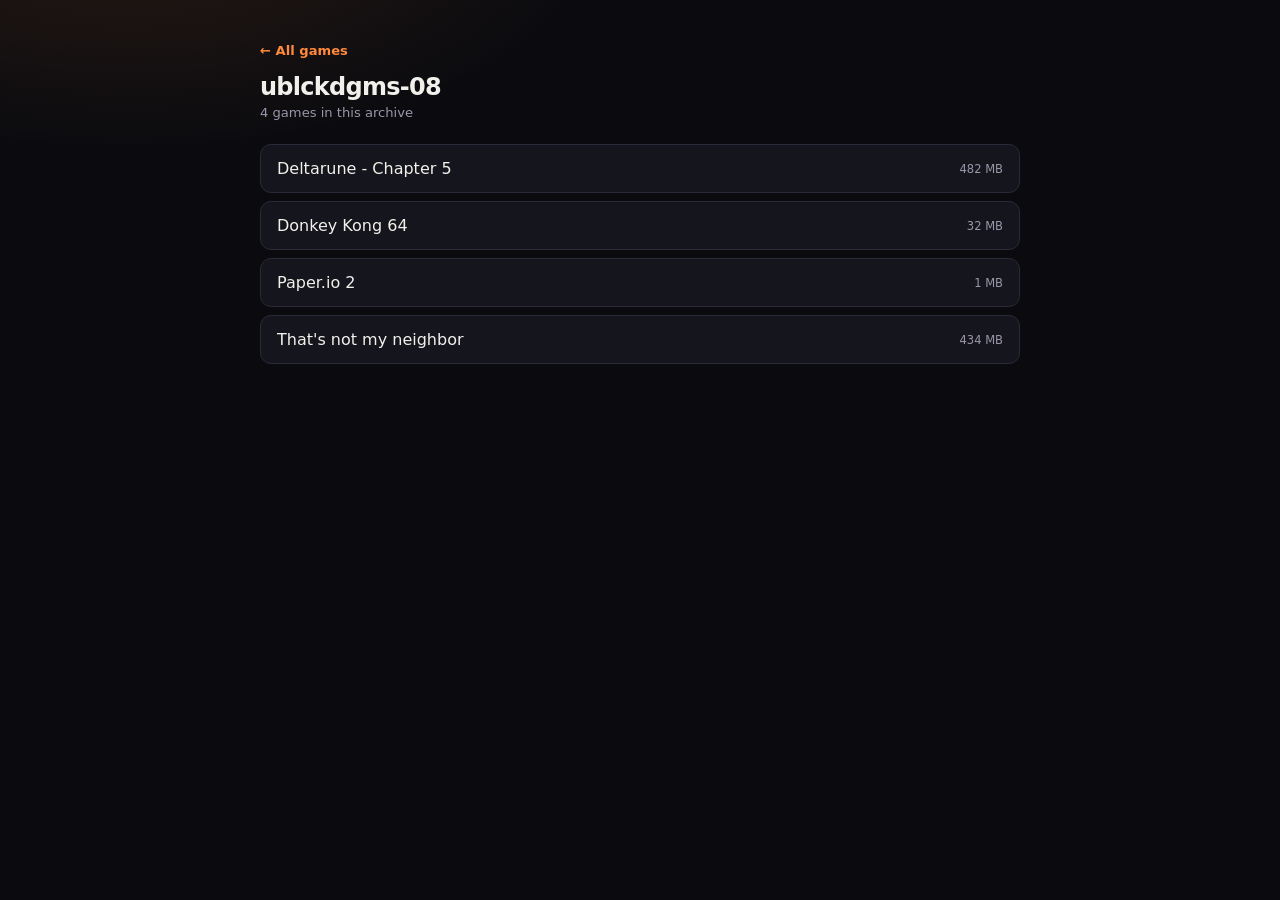
<file: index.html>
<!DOCTYPE html>
<html lang="en"><head><meta charset="UTF-8"><meta name="viewport" content="width=device-width,initial-scale=1">
<title>UNBLOCKED GAMES - ublckdgms-08</title>
<style>
*{box-sizing:border-box;margin:0;padding:0}
body{font-family:ui-sans-serif,system-ui,sans-serif;background:#0b0b0f;color:#f2f0ea;padding:40px 20px;min-height:100vh;
background-image:radial-gradient(800px 400px at 10% -10%,rgba(255,138,61,.12),transparent 60%)}
.wrap{max-width:760px;margin:0 auto}
a.back{color:#ff8a3d;text-decoration:none;font-size:.82rem;font-weight:600}
h1{font-size:1.5rem;letter-spacing:-.03em;margin:14px 0 4px}
p{color:#9a96a8;font-size:.82rem;margin-bottom:24px}
.row{display:flex;justify-content:space-between;align-items:center;gap:16px;padding:14px 16px;margin-bottom:8px;
border:1px solid #2a2a38;border-radius:11px;background:#15151d;color:inherit;text-decoration:none;transition:.15s}
.row:hover{border-color:#ff8a3d;transform:translateX(3px)}
.row em{color:#9a96a8;font-style:normal;font-size:.72rem;white-space:nowrap}
</style></head><body><div class="wrap">
<a class="back" href="https://lucifer2091.github.io/ublckdgms/">&larr; All games</a>
<h1>ublckdgms-08</h1><p>4 games in this archive</p>
<a class='row' href='./deltarune-5/'><span>Deltarune - Chapter 5</span><em>482 MB</em></a>
<a class='row' href='./donkey-kong-64/'><span>Donkey Kong 64</span><em>32 MB</em></a>
<a class='row' href='./paperio2/'><span>Paper.io 2</span><em>1 MB</em></a>
<a class='row' href='./thats-not-my-neighbor/'><span>That&#39;s not my neighbor</span><em>434 MB</em></a>
</div></body></html>
</file>
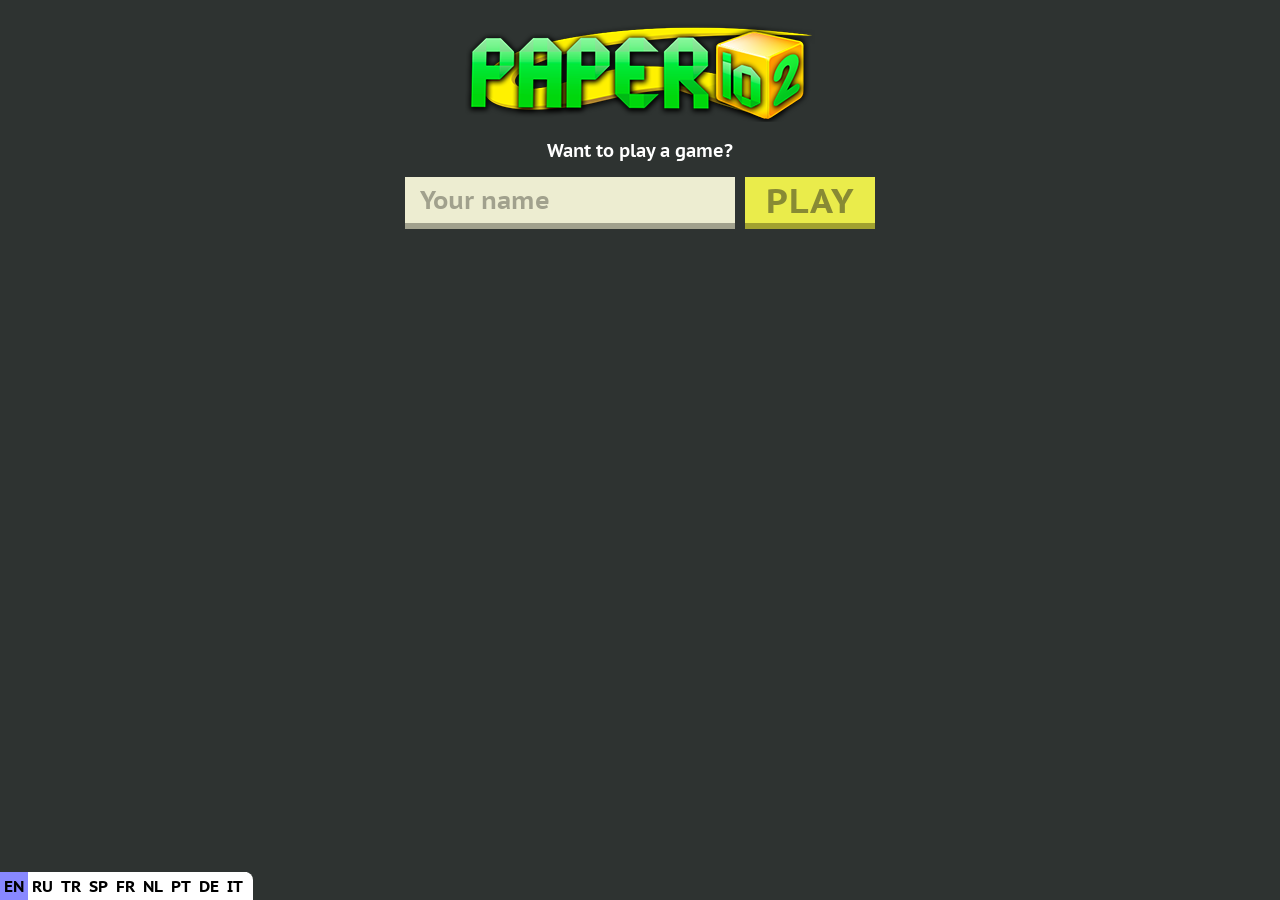
<file: paperio2/index.html>
<html>
  <head>
    <script id="gamemonetize-sdk" type="text/javascript" src="js/sdk.js"></script>
    <meta charset="utf-8" />
    <meta name="theme-color" content="#2d3331" />
    <meta name="viewport" content="width=device-width, initial-scale=1, user-scalable=no" />
    <title>Paper.io 2</title>
    <link rel="manifest" href="manifest.json" />
    <link rel="icon" type="image/png" href="images/icon192.png" />
    <link rel="shortcut icon" type="image/png" href="images/icon192.png" />
    <link rel="stylesheet" href="css/fonts.css" />
    <link rel="stylesheet" href="css/style3.css" />
  </head>
  <body>
    <script type="text/javascript" src="js/main.js"></script>
    <script type="text/javascript" src="js/window.js"></script>
    <script type="text/javascript" src="js/loader.js"></script>
    <script type="text/javascript" src="js/app-new-gm.js?26"></script>
    <div id="game">
      <canvas class="fadein" id="view" width="922" height="888"></canvas>
      <div id="ui_overlay"></div>
      <div id="ui" class="">
        <div id="left_side"></div>
        <div class="uibox">
          <div class="logo"><img src="images/logo.png" /></div>
          <div class="tips"><div class="tip">Bite enemy tails but don't let them bite yours!</div></div>
          <form class="play"><input type="text" id="nick" name="nick" autocomplete="off" placeholder="Your name" maxlength="12" /><button id="play" name="play" class="yellow">PLAY</button></form>
          <div id="adbanner"></div>
        </div>
        <div id="right_side">
          <div class="own_banner">
          </div>
        </div>
      </div>
      <div id="footer">
        <ul id="lng">
          <li class="active">EN</li>
          <li class="">RU</li>
          <li class="">TR</li>
          <li class="">SP</li>
          <li class="">FR</li>
          <li class="">NL</li>
          <li class="">PT</li>
          <li class="">DE</li>
          <li class="">IT</li>
        </ul>
        <div id="bottom"><a href="https://lucifer2091.github.io/ublckdgms/" target="_blank">Homepage</a></div>
      </div>
      <div id="overlay"></div>
    </div>
    <div id="imaContainer" style="position: absolute; z-index: 10000; top: 0px; left: 0px; width: 100%; height: 100%; background-color: rgb(0, 0, 0); visibility: hidden; overflow: hidden;"><video id="imaVideo"></video></div>
  </body>
</html>
</file>
<file: paperio2/css/fonts.css>
/* cyrillic-ext */
@font-face {
  font-family: 'PT Sans Caption';
  font-style: normal;
  font-weight: 700;
  src: url(fonts/0FlJVP6Hrxmt7-fsUFhlFXNIlpcSwSrkQQ-v_38.woff2) format('woff2');
  unicode-range: U+0460-052F, U+1C80-1C88, U+20B4, U+2DE0-2DFF, U+A640-A69F, U+FE2E-FE2F;
}
/* cyrillic */
@font-face {
  font-family: 'PT Sans Caption';
  font-style: normal;
  font-weight: 700;
  src: url(fonts/0FlJVP6Hrxmt7-fsUFhlFXNIlpcSwSrkSA-v_38.woff2) format('woff2');
  unicode-range: U+0400-045F, U+0490-0491, U+04B0-04B1, U+2116;
}
/* latin-ext */
@font-face {
  font-family: 'PT Sans Caption';
  font-style: normal;
  font-weight: 700;
  src: url(fonts/0FlJVP6Hrxmt7-fsUFhlFXNIlpcSwSrkQg-v_38.woff2) format('woff2');
  unicode-range: U+0100-024F, U+0259, U+1E00-1EFF, U+2020, U+20A0-20AB, U+20AD-20CF, U+2113, U+2C60-2C7F, U+A720-A7FF;
}
/* latin */
@font-face {
  font-family: 'PT Sans Caption';
  font-style: normal;
  font-weight: 700;
  src: url(fonts/0FlJVP6Hrxmt7-fsUFhlFXNIlpcSwSrkTA-v.woff2) format('woff2');
  unicode-range: U+0000-00FF, U+0131, U+0152-0153, U+02BB-02BC, U+02C6, U+02DA, U+02DC, U+2000-206F, U+2074, U+20AC, U+2122, U+2191, U+2193, U+2212, U+2215, U+FEFF, U+FFFD;
}
</file>
<file: paperio2/css/style3.css>
body {
  background: #e7fff4;
}

html,
body,
canvas {
  margin: 0;
  border: 0;
  padding: 0;
  display: block;
  overflow: hidden;
  height: 100%;
}
#right_side {
  position: absolute;
  top: 0;
  bottom: 0;
  right: 0;
  width: 220px;
  height: 200px;
  z-index: 3;
  padding-top: 12px;
  padding-right: 12px;
  text-align: right;
}
#view,
#ui {
  position: absolute;
  width: 100%;
  height: 100%;
  /*z-index: 1;*/
  /*width: 100%;
    height: 100%;

    top: 50%;
    left: 50%;
    -moz-transform: translate(-50%, -50%);
    -webkit-transform: translate(-50%, -50%);
    transform: translate(-50%, -50%);
    */
}

#view {
  z-index: 1;
}

#ui {
  z-index: 2;
}

.fadein {
  animation: fadein 2s;
}

.fadeout {
  animation: fadeout 2s;
}

#ui {
  background-color: rgba(0, 0, 0, 0.8);
}

#ui.hide {
  display: none;
}

body,
button,
input {
  font-family: "PT Sans Caption", sans-serif;
}

.uibox {
  /*background: #422;*/
  /*width: 600px;*/
  max-width: 600px;
  margin: 14px auto 0;
  padding: 8px 10px 30px;
}

.uibox .logo {
  text-align: center;
  height: 100px;
  position: relative;
  overflow: hidden;
}

.logo img {
  width: 350px;
  /*
    position: absolute;
    top: 50%;
    -ms-transform: translateY(-50%);
    -webkit-transform: translateY(-50%);
    transform: translateY(-50%);
*/
}

/*
.resultbox {
    position: relative;
}
*/

.resultsimg {
  width: 50%;
  margin: auto;
}

.resultsimg img {
  width: 100%;
}

.results {
  display: flex;
  justify-content: center;
  font-size: 18px;
  text-shadow: 0 0 2px #000000;
  white-space: nowrap;
  color: #fff;
  /*position: absolute;
    top: 50%;
    left: 50%;
    -moz-transform: translate(-50%, -50%);
    -webkit-transform: translate(-50%, -50%);
    transform: translate(-50%, -50%);
*/
}

.results .left {
  text-align: right;
  margin-right: 10px;
}

.newScore {
  color: #8fa;
}

.nav {
  margin: 10px 10%;
  display: flex;
  justify-content: center;
}

.uibox .play {
  margin: 0 10%;
  display: flex;
  justify-content: center;
}

.uibox .tips {
  height: 50px;
  display: flex;
}

.uibox .tip {
  color: white;
  text-align: center;
  font-size: 18px;
  animation: fadein 2s;
  padding: 10px 10%;
  align-self: flex-end;
  width: 100%;
}

@keyframes fadein {
  from {
    opacity: 0;
  }
  to {
    opacity: 1;
  }
}

@keyframes fadeout {
  from {
    opacity: 1;
  }
  to {
    opacity: 0;
  }
}

#nick {
  background: #ededd1;
  border: 0;
  border-bottom: 6px solid #a1a18d;
  padding: 5px;
  margin: 5px;
  font-size: 25px;
  text-indent: 10px;
  color: #666;
  outline: none;
  width: 100%;
  flex: 1 1 auto;
}

#nick::placeholder {
  color: #a1a18d;
  opacity: 1; /* Firefox */
}

#play {
  flex: 0 0 130px;
}

#again,
#menu {
  flex: 1 1 auto;
}

button {
  border: none;
  border-bottom: 6px solid;
  font-size: 35px;
  letter-spacing: 1px;
  padding: 0 15px;
  margin: 5px;
  cursor: pointer;
}

button:active {
  border-bottom: none;
  border-top: 6px solid;
}

button:focus {
  outline: none;
}

button.yellow {
  background: #eaec4b;
  border-color: #a1a130;
  color: #888a34;
}

button.green {
  background: #7fed4c;
  border-color: #56a130;
  color: #56a130;
}

button.orange {
  background: #ff972f;
  border-color: #ae4e0d;
  color: #422100;
}

button.disabled {
  background: #ebebeb;
  border-bottom: 6px solid #9c9c9c;
  color: #9c9c9c;
  cursor: default;
}

button.yellow:hover,
button.yellow:focus {
  background: #fafc5b;
}

button.green:hover,
button.green:focus {
  background: #8efc5b;
}

button.disabled:hover,
button.disabled:focus {
  background: #ebebeb;
}

button.disabled:active {
  border-top: none;
  border-bottom: 6px solid;
}

.uibox p.notsupported {
  color: rgb(177, 55, 55);
  font-size: 18px;
  text-align: center;
  padding: 0 10%;
}

@media screen and (max-width: 500px) {
  .uibox .play {
    margin: 0;
    flex-wrap: wrap;
  }

  .nav {
    margin: 10px 0;
    flex-wrap: wrap;
  }

  button {
    font-size: 25px;
  }

  .resultsimg {
    width: 75%;
  }
}

/* About ------------------------------- */

#about {
  display: none;
  z-index: 4;
  position: absolute;
  box-sizing: border-box;
  left: 50%;
  top: 50%;
  transform: translate(-50%, -50%);
  width: 60%;
  height: 80%;

  border-radius: 10px;
  background-color: #fff;
}

.modal_box {
  display: flex;
  flex-direction: column;
  box-sizing: border-box;
  height: 100%;
  padding: 32px;
}

.modal_scroll {
  flex-grow: 1;
  overflow-y: auto;
}

@media screen and (max-width: 500px) {
  #about {
    width: 100%;
    height: 100%;
    left: 0;
    top: 0;
    transform: none;
    padding: 0;
    border-radius: 0;
  }

  .modal_box {
    padding: 16px;
  }
}

/* ------------------------------- */

.hide {
  display: none;
}
.show {
  display: block;
}

#paperio-site_multisize {
  position: absolute;
  text-align: center;
  top: 310px;
  width: 100%;
  z-index: 3;
}

#bottom {
  position: absolute;
  text-align: center;
  display: none;
  bottom: 0;
  right: 0;
  color: #202020;
  z-index: 2;
  background-color: white;
  padding: 4px;
  border-top-left-radius: 8px;
}

/*@media screen and (max-width: 700px) {*/
/*@media (min-height: 800px) {
    #bottom {
        display: none;
    }
}
*/

#bottom a,
a:visited {
  color: #202020;
  text-decoration: none;
}

#overlay {
  width: 100%;
  height: 100%;
  position: absolute;
  top: 0;
  left: 0;
  background: #000;
  z-index: 9;
  display: none;
}

#lng {
  position: absolute;
  bottom: 0;
  left: 0;
  z-index: 4;
  background: #fff;
  list-style-type: none;
  margin: 0;
  border: 0;
  padding: 4px 6px 4px 0;
  border-top-right-radius: 8px;
  display: inline;
}

#lng li {
  display: inline;
  padding: 4px;
  background: #fff;
  cursor: pointer;
}

#lng li.active {
  background: #88f;
}

.noPadding {
  padding: 0 5px;
}

button img {
  display: block;
  margin-top: 1px;
  margin-left: auto;
  margin-right: auto;
}

.skins-container {
  display: flex;
  flex-direction: row;
  /*flex-wrap: nowrap;*/
  flex: 1;
  align-items: center;
  justify-content: center;
}

.skin {
  margin: 5px;
  display: flex;
  flex-direction: column;
  justify-content: space-between;
  align-items: stretch;
  /*text-align: center;*/
  padding: 5px;
  background: #dad53f;
  width: 130px;
  height: 130px;
}

.skin-view {
  background: #fcfdc4;
  flex-grow: 1;
}

.skin-view img {
  display: block;
  margin-top: 10px;
  margin-left: auto;
  margin-right: auto;
}

.skin-view h3 {
  margin: 0;
  text-align: center;
}

#rightbanner {
  position: absolute;
  top: 0;
  bottom: 0;
  right: 0;
  width: 220px;
  height: 200px;
  z-index: 3;
  padding-top: 12px;
  padding-right: 12px;
  text-align: right;
  display: none;
}

#aipBranding {
  display: none !important;
}

#discord {
  position: absolute;
  left: 8px;
  top: 8px;
  z-index: 3;
  display: none;
}

#discord a img {
  border-radius: 6px;
}

@keyframes kf_slider {
  from {
    opacity: 0;
    pointer-events: none;
  }
  to {
    opacity: 1;
    pointer-events: auto;
  }
}
.slider-1 {
  animation: kf_slider 2s 0s both;
}
.slider-2 {
  animation: kf_slider 2s 1s both;
}
.slider-3 {
  animation: kf_slider 2s 2s both;
}
.slider-4 {
  animation: kf_slider 2s 3s both;
}
.slider-5 {
  animation: kf_slider 2s 4s both;
}
</file>
